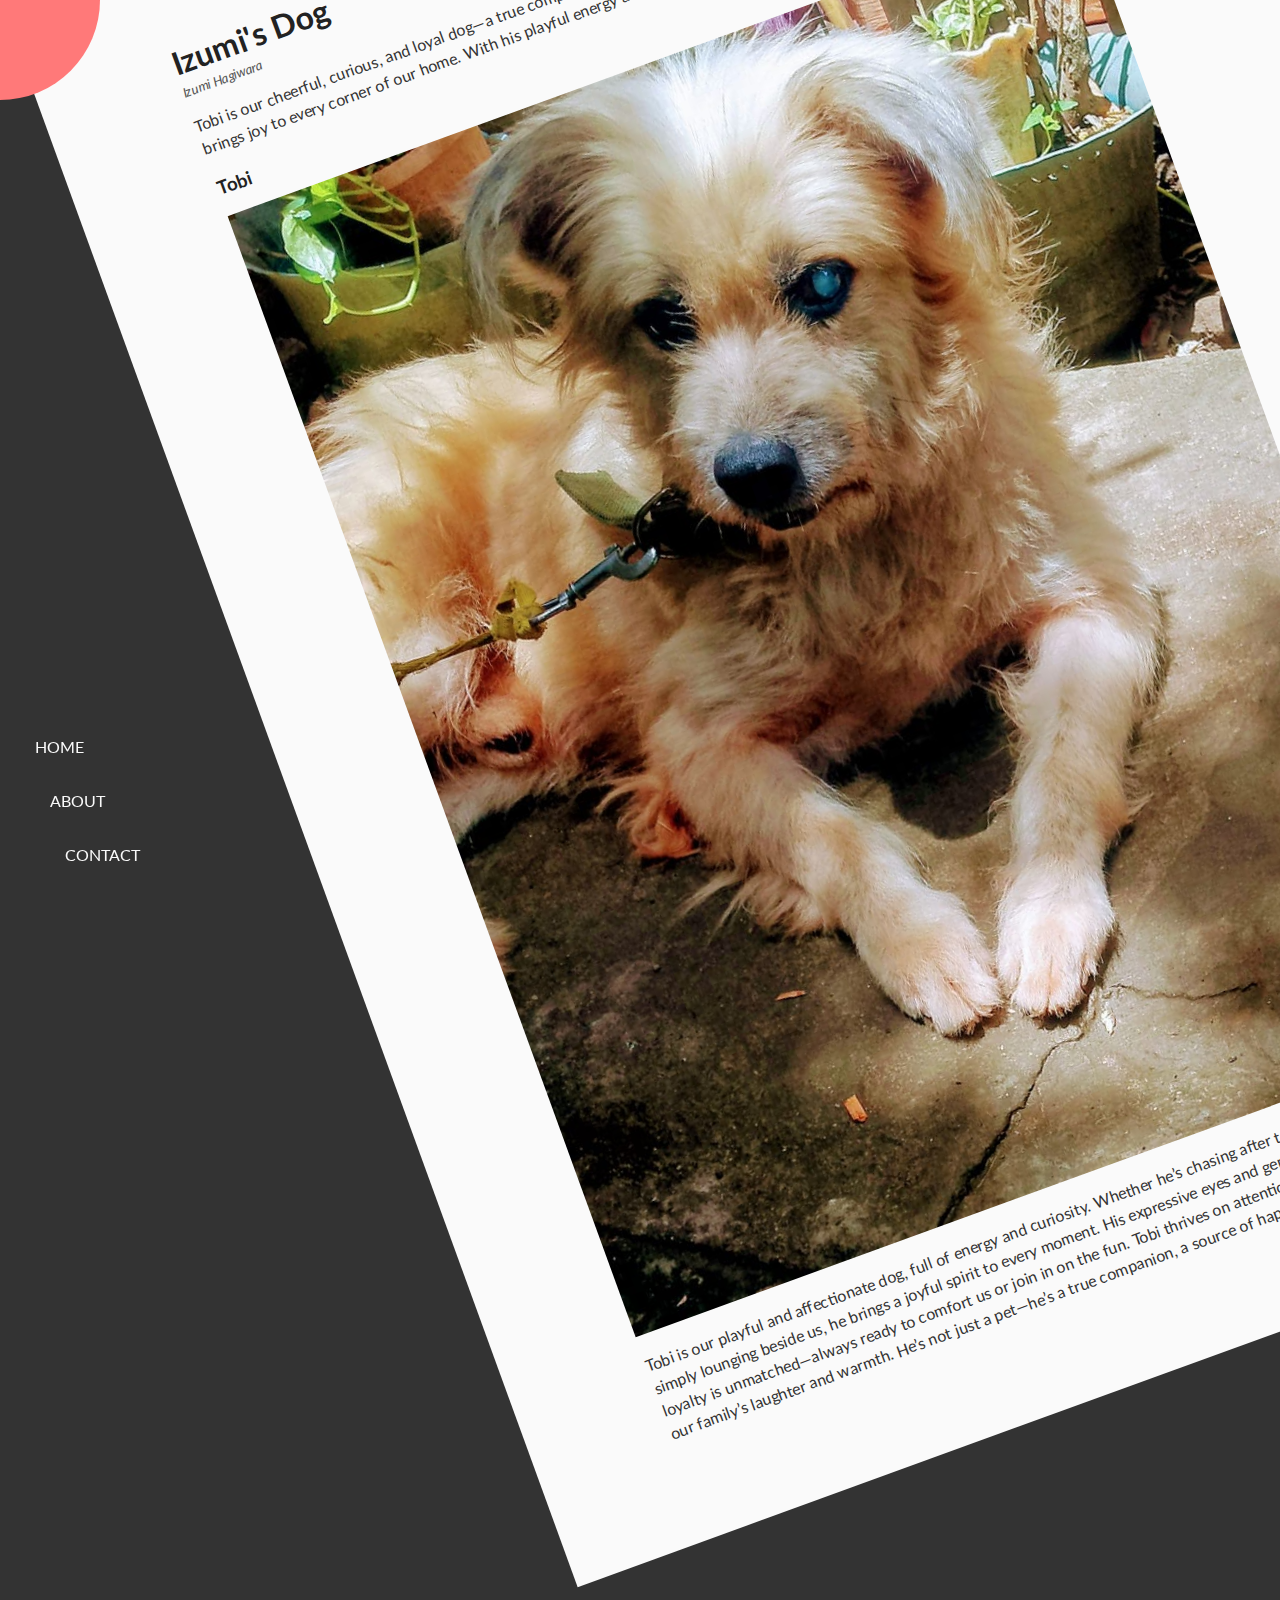
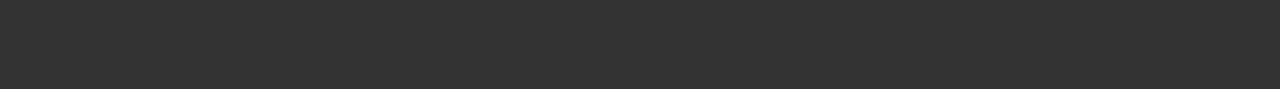
<file: index.html>
<!DOCTYPE html>
<html lang="en">
    <head> <!--includes meta data, link of stylesheet, title of the project-->
        <meta charset="UTF-8">
        <meta http-equiv="X-UA-Compatible" content="IE=edge">
        <meta name="viewport" content="width=device-width, initial-scale=1.0">
        <meta name="author" content="Basant Soni">
        <meta name="keywords" content="50 Projects in 50 Days, Udemy, Frontend, pure css, html, HTML5, Basant Soni, sonibasant, 
        javascript, Vanilla javascript Projects, DOM, DOM manipulation, Rotating navigation, cdnjs icon, ul li /">
        <link rel="stylesheet" href="https://cdnjs.cloudflare.com/ajax/libs/font-awesome/5.14.0/css/all.min.css" integrity="sha512-1PKOgIY59xJ8Co8+NE6FZ+LOAZKjy+KY8iq0G4B3CyeY6wYHN3yt9PW0XpSriVlkMXe40PTKnXrLnZ9+fkDaog==" crossorigin="anonymous" />
        <title>Rotating Navigation</title>
        <link rel="stylesheet" href="style.css">
        <script defer src="script.js"></script> 
    </head>
    <body>
     <!-- whole container including circle and content -->
     <main class="container show-nav">
        <!-- circle and its parts -->
        <section class="circle-container">
            <!-- circle and buttons -->
            <div class="circle">
                <button id="close">
                    <i class="fas fa-times"></i>
                </button>
                <button id="open">
                    <i class="fas fa-bars"></i>
                </button>
            </div>
        </section>
        <!-- content -->
        <div class="content">
            <h1>Izumi's Dog</h1>
            <small>Izumi Hagiwara</small>
            <p>Tobi is our cheerful, curious, and loyal dog—a true companion with a heart full of warmth. Always eager to explore and quick to cuddle, he brings joy to every corner of our home. With his playful energy and gentle nature, Tobi isn’t just a pet—he’s family.


</p>
            <h3>Tobi</h3>
            <!-- <img src="https://images.unsplash.com/photo-1507146426996-ef05306b995a?ixlib=rb-1.2.1&ixid=eyJhcHBfaWQiOjEyMDd9&auto=format&fit=crop&w=2100&q=80" alt="Doggy"> -->
            <img src="images/tobi1.jpg" alt="Tobi">
            <p>Tobi is our playful and affectionate dog, full of energy and curiosity. Whether he’s chasing after toys, exploring new corners of the house, or simply lounging beside us, he brings a joyful spirit to every moment. His expressive eyes and gentle nature make him easy to love, and his loyalty is unmatched—always ready to comfort us or join in on the fun. Tobi thrives on attention and connection, often becoming the center of our family’s laughter and warmth. He’s not just a pet—he’s a true companion, a source of happiness, and a beloved part of our everyday life.

        </div>
     </main>
     <!-- navigation -->
     <nav>
        <ul>
            <li><i class="fas fa-home"></i><a href="#"> HOME</a></li>
            <li><i class="fas fa-user-alt"></i><a href="about.html"> ABOUT</a></li>
            <li><i class="fas fa-envelope"></i><a href="contact.html"> CONTACT</a></li>
        </ul>
     </nav>

    </body>
</html>
</file>
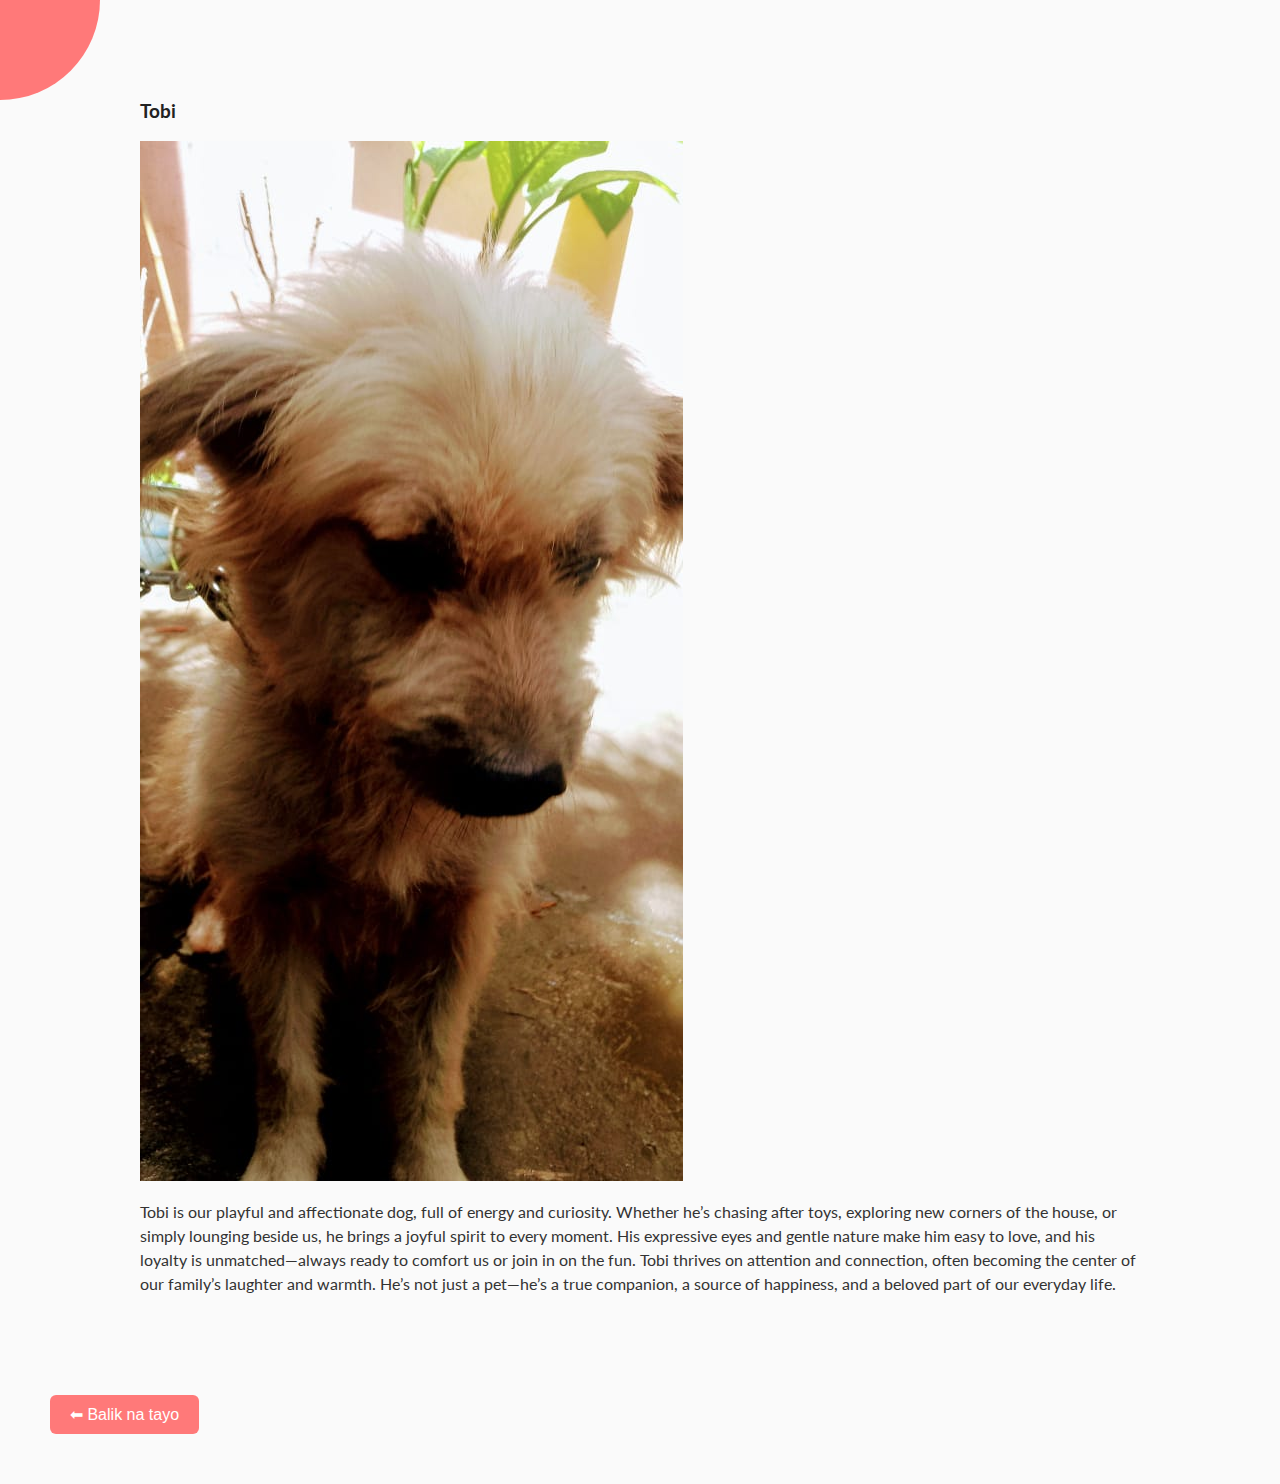
<file: about.html>
<!DOCTYPE html>
<html lang="en">
    <head> <!--includes meta data, link of stylesheet, title of the project-->
        <meta charset="UTF-8">
        <meta http-equiv="X-UA-Compatible" content="IE=edge">
        <meta name="viewport" content="width=device-width, initial-scale=1.0">
        <meta name="author" content="Basant Soni">
        <meta name="keywords" content="50 Projects in 50 Days, Udemy, Frontend, pure css, html, HTML5, Basant Soni, sonibasant, 
        javascript, Vanilla javascript Projects, DOM, DOM manipulation, Rotating navigation, cdnjs icon, ul li /">
        <link rel="stylesheet" href="https://cdnjs.cloudflare.com/ajax/libs/font-awesome/5.14.0/css/all.min.css" integrity="sha512-1PKOgIY59xJ8Co8+NE6FZ+LOAZKjy+KY8iq0G4B3CyeY6wYHN3yt9PW0XpSriVlkMXe40PTKnXrLnZ9+fkDaog==" crossorigin="anonymous" />
        <title>Rotating Navigation</title>
        <link rel="stylesheet" href="style.css">
        <script defer src="script.js"></script> 
    </head>
    <body >
     <!-- whole container including circle and content -->
     <main class="container">
        <!-- circle and its parts -->
        <section class="circle-container">
            <!-- circle and buttons -->
            <div class="circle">
                <button id="close">
                    <i class="fas fa-times"></i>
                </button>
                <button id="open">
                    <i class="fas fa-bars"></i>
                </button>
            </div>
        </section>
        
         <div class="content"> 
            <!-- <h1>Izumi's Dog</h1>
            <small>Izumi Hagiwara</small>
            <p>Tobi is our cheerful, curious, and loyal dog—a true companion with a heart full of warmth. Always eager to explore and quick to cuddle, he brings joy to every corner of our home. With his playful energy and gentle nature, Tobi isn’t just a pet—he’s family. -->


</p>
            <h3>Tobi</h3>
             <img src="images/tobi2.jpg" alt="Tobi">
            <p>Tobi is our playful and affectionate dog, full of energy and curiosity. Whether he’s chasing after toys, exploring new corners of the house, or simply lounging beside us, he brings a joyful spirit to every moment. His expressive eyes and gentle nature make him easy to love, and his loyalty is unmatched—always ready to comfort us or join in on the fun. Tobi thrives on attention and connection, often becoming the center of our family’s laughter and warmth. He’s not just a pet—he’s a true companion, a source of happiness, and a beloved part of our everyday life.
            <!-- <img src="https://images.unsplash.com/photo-1507146426996-ef05306b995a?ixlib=rb-1.2.1&ixid=eyJhcHBfaWQiOjEyMDd9&auto=format&fit=crop&w=2100&q=80" alt="Doggy">
            -->

          
            



            <!-- Centered Social Icons -->
<div class="social-icons">
  <a href="https://facebook.com" target="_blank" title="Facebook">
    <i class="fab fa-facebook-f"></i>
  </a>
  <a href="https://x.com" target="_blank" title="X">
    <i class="fab fa-twitter"></i>
  </a>
  <a href="https://instagram.com" target="_blank" title="Instagram">
    <i class="fab fa-instagram"></i>
  </a>
</div>


        </div>
        <button onclick="history.back()">⬅ Balik na tayo</button>
     </main>
     <!-- navigation -->
     <!-- <nav>
        <ul>
            <li><i class="fas fa-home"></i><a href="#"> HOME</a></li>
            <li><i class="fas fa-user-alt"></i><a href="#"> ABOUT</a></li>
            <li><i class="fas fa-envelope"></i><a href="#"> CONTACT</a></li>
        </ul>
     </nav> -->
     
    </body>
</html>
</file>
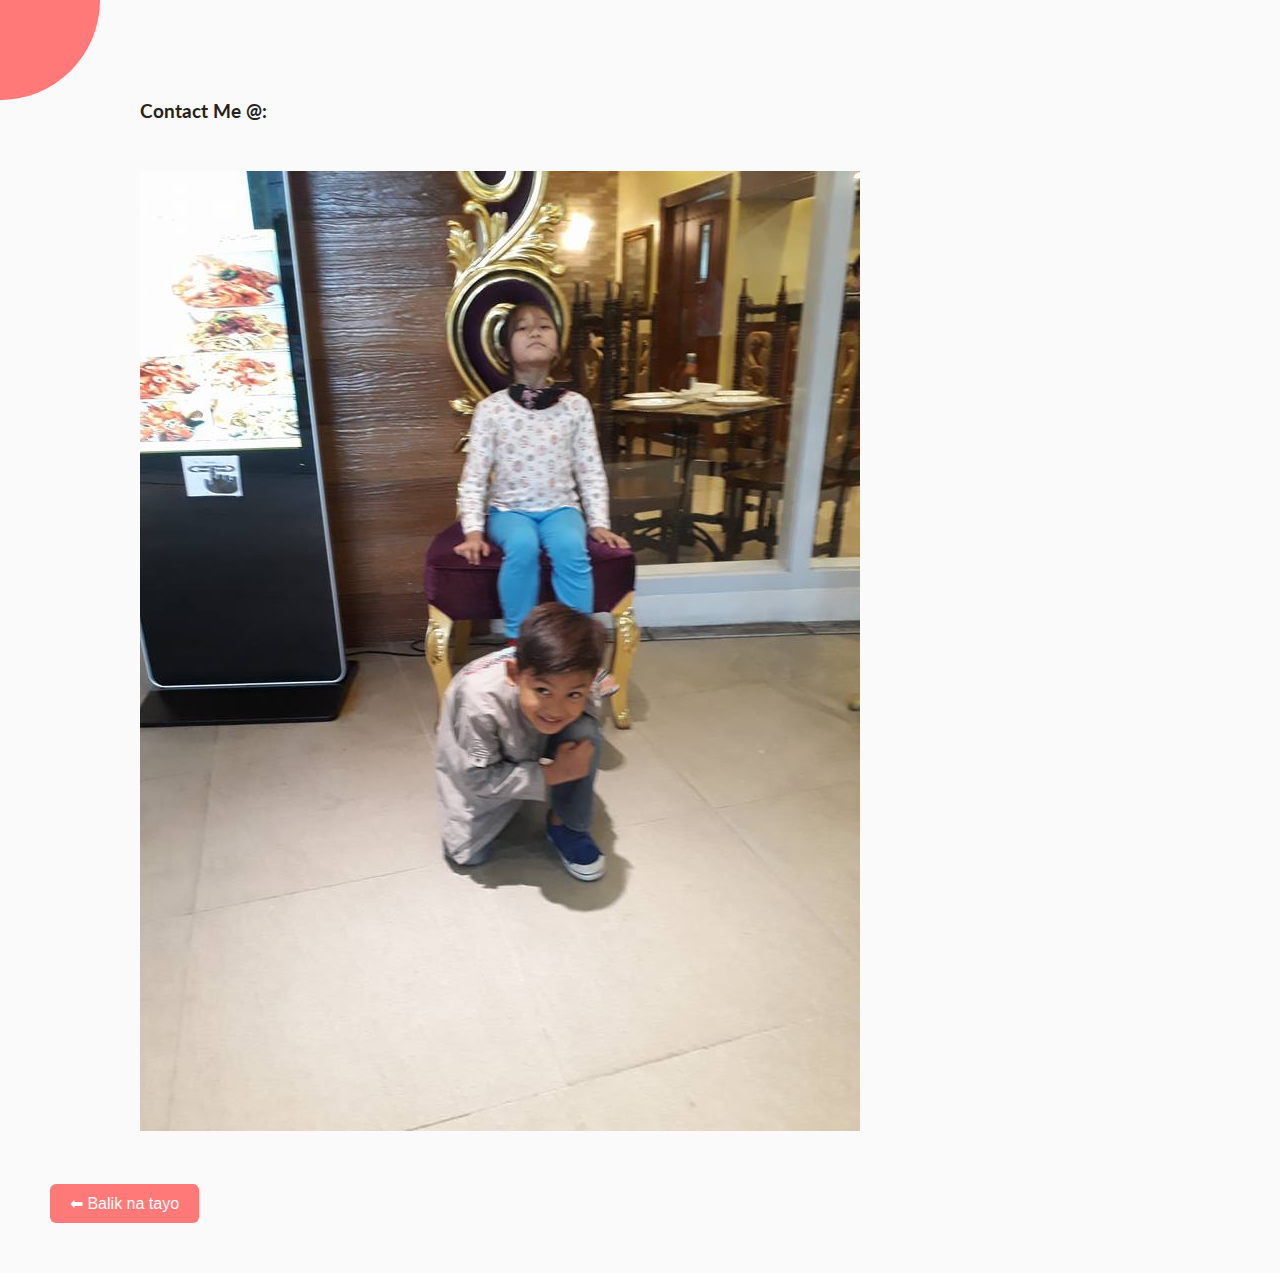
<file: contact.html>
<!DOCTYPE html>
<html lang="en">
    <head> <!--includes meta data, link of stylesheet, title of the project-->
        <meta charset="UTF-8">
        <meta http-equiv="X-UA-Compatible" content="IE=edge">
        <meta name="viewport" content="width=device-width, initial-scale=1.0">
        <meta name="author" content="Basant Soni">
        <meta name="keywords" content="50 Projects in 50 Days, Udemy, Frontend, pure css, html, HTML5, Basant Soni, sonibasant, 
        javascript, Vanilla javascript Projects, DOM, DOM manipulation, Rotating navigation, cdnjs icon, ul li /">
        <link rel="stylesheet" href="https://cdnjs.cloudflare.com/ajax/libs/font-awesome/5.14.0/css/all.min.css" integrity="sha512-1PKOgIY59xJ8Co8+NE6FZ+LOAZKjy+KY8iq0G4B3CyeY6wYHN3yt9PW0XpSriVlkMXe40PTKnXrLnZ9+fkDaog==" crossorigin="anonymous" />
        <title>Rotating Navigation</title>
        <link rel="stylesheet" href="style.css">
        <script defer src="script.js"></script> 
    </head>
    <body >
     <!-- whole container including circle and content -->
     <main class="container ">
        <!-- circle and its parts -->
        <section class="circle-container">
            <!-- circle and buttons -->
            <div class="circle">
                <button id="close">
                    <i class="fas fa-times"></i>
                </button>
                <button id="open">
                    <i class="fas fa-bars"></i>
                </button>
            </div>
        </section>
        
         <div class="content"> 
            <!-- <h1>Izumi's Dog</h1>
            <small>Izumi Hagiwara</small>
            <p>Tobi is our cheerful, curious, and loyal dog—a true companion with a heart full of warmth. Always eager to explore and quick to cuddle, he brings joy to every corner of our home. With his playful energy and gentle nature, Tobi isn’t just a pet—he’s family. -->


</p>
            <h3>Contact Me @:</h3>
            <!-- Centered Social Icons -->
<div class="social-icons">
  <a href="https://facebook.com" target="_blank" title="Facebook">
    <i class="fab fa-facebook-f"></i>
  </a>
  <a href="https://x.com" target="_blank" title="X">
    <i class="fab fa-twitter"></i>
  </a>
  <a href="https://instagram.com" target="_blank" title="Instagram">
    <i class="fab fa-instagram"></i>
  </a>

  <a href="mailto:yourname@gmail.com" title="Send Email">
  <i class="fas fa-envelope"></i>
  </a>

  </a>
</div>
             <img src="images/izumi.jpg" alt="Tobi">
                <!-- <img src="https://images.unsplash.com/photo-1507146426996-ef05306b995a?ixlib=rb-1.2.1&ixid=eyJhcHBfaWQiOjEyMDd9&auto=format&fit=crop&w=2100&q=80" alt="Doggy"> -->
            <!-- <p>Tobi is our playful and affectionate dog, full of energy and curiosity. Whether he’s chasing after toys, exploring new corners of the house, or simply lounging beside us, he brings a joyful spirit to every moment. His expressive eyes and gentle nature make him easy to love, and his loyalty is unmatched—always ready to comfort us or join in on the fun. Tobi thrives on attention and connection, often becoming the center of our family’s laughter and warmth. He’s not just a pet—he’s a true companion, a source of happiness, and a beloved part of our everyday life. -->
          
           

          
            



            


        </div>
         <button onclick="history.back()">⬅ Balik na tayo</button>
     </main>
     <!-- navigation -->
     <!-- <nav>
        <ul>
            <li><i class="fas fa-home"></i><a href="#"> HOME</a></li>
            <li><i class="fas fa-user-alt"></i><a href="#"> ABOUT</a></li>
            <li><i class="fas fa-envelope"></i><a href="#"> CONTACT</a></li>
        </ul>
     </nav> -->
     
    </body>
</html>
</file>
<file: style.css>
@import url('https://fonts.googleapis.com/css2?family=Lato&display=swap');

* {
    box-sizing: border-box; /*if we add border or padding,
    it doesn't affect the width of it. */
}
body {
    font-family: 'Lato', sans-serif;
    background-color: #333;
    color: #222; /*font color*/
    overflow-x: hidden; /*hide overflow in x-axis*/
    margin: 0;
    
}

/* container -> circle & content */

.container {
    background-color: #fafafa;
    /* move from a position, here top left */
    transform-origin: top left;
    /* delay in a style, here transform */
    transition: transform 0.5s linear;
    width: 100vw;
    min-height: 100vh; /*view port*/
    padding: 50px;
}

.container.show-nav { 
    /* rotate the container by 20deg from the origin */
    transform: rotate(-20deg);
}

/* circle  */

.circle-container {
    /* fix the circle container to the point away from viewport */
    /* we should fix it in front of eye when we are styling it */
    position: fixed; /*fixed wrt viewport*/
    top: -100px; /*can be 200px at the time of making*/
    left: -100px; /*can be 200px at the time of making*/
}

.circle {
    background-color: #ff7979;
    /* circle's dimension */
    height: 200px;
    width: 200px;
    border-radius: 50%;
    position: relative; 
    /*this is relative so the button inside it will be absolute*/
    transition: transform 0.5s linear;
}

.container.show-nav .circle {
    /* rotate the circle 160deg. This come from hit and trial */
    transform: rotate(-160deg);
}

.circle button {
    cursor: pointer;
    position: absolute;
    /*position relative to the nearest positioned ancestor*/
    top: 50%;
    left: 50%;
    height: 100px;
    background: transparent;
    border: 0;
    font-size: 26px;
    color: #fff;
}

.circle button:focus {
    /* outline is line drawn outside border */
    outline: none;
}

/* style each button seperately */
.circle button#open {
    left: 60%;
}

.circle button#close {
    top: 20%;
    left: 50%;
    /* as close icon is going to move so to correct it, we rotate it  */
    transform: rotate(90deg);
    transform-origin: top left;
}

/* nav  */

.container.show-nav + nav li {
    transform: translateX(0);
    transition-delay: 0.4s;
}

nav {
    position: fixed;
    bottom: 5px;
    left: 0;
    z-index: 1;
}

nav ul {
    list-style-type: none;
    padding-left: 30px;
}

nav ul li {
    text-transform: uppercase;
    color: #fff;
    margin: 30px 0;
    transform: translateX(-100%);
    transition: transform 0.4s ease-in;
}

nav ul li i {
    font-size: 20px;
    margin-right: 5px;
}

nav ul li + li {
    margin-left: 15px;
    transform: translateX(-150%);
}

nav ul li + li + li {
    margin-left: 30px;
    transform: translateX(-200%);
}

nav a {
    color: #fafafa;
    text-decoration: none;
    transition: all 0.5s;
}

nav a:hover {
    color: #ff7979;
    font-weight: bold;
}

/* content  */

.content img {
    max-width: 100%;
}

.content {
    max-width: 1000px;
    margin: 50px auto;
}

.content h1 {
    margin: 0;
}

.content small {
    color: #555;
    font-style: italic;
}

.content p {
    color: #333;
    line-height: 1.5;
}



/* centered social icons */
.social-icons {
  text-align: center;
  margin-top: 20px;
}

.social-icons a {
  color: #5e2d2d;
  margin: 0 15px;
  font-size: 24px;
  text-decoration: none;
  transition: transform 0.3s ease;
}

.social-icons a:hover {
  transform: scale(1.2);
  color: #7c6b3e; /* warm glow */
}

/* back button */
button {
  background-color: #ff7979;
  color: white;
  border: none;
  padding: 10px 20px;
  font-size: 16px;
  border-radius: 6px;
  cursor: pointer;
  transition: background-color 0.3s ease;
}

button:hover {
  background-color: #ff4d4d;
}
</file>
